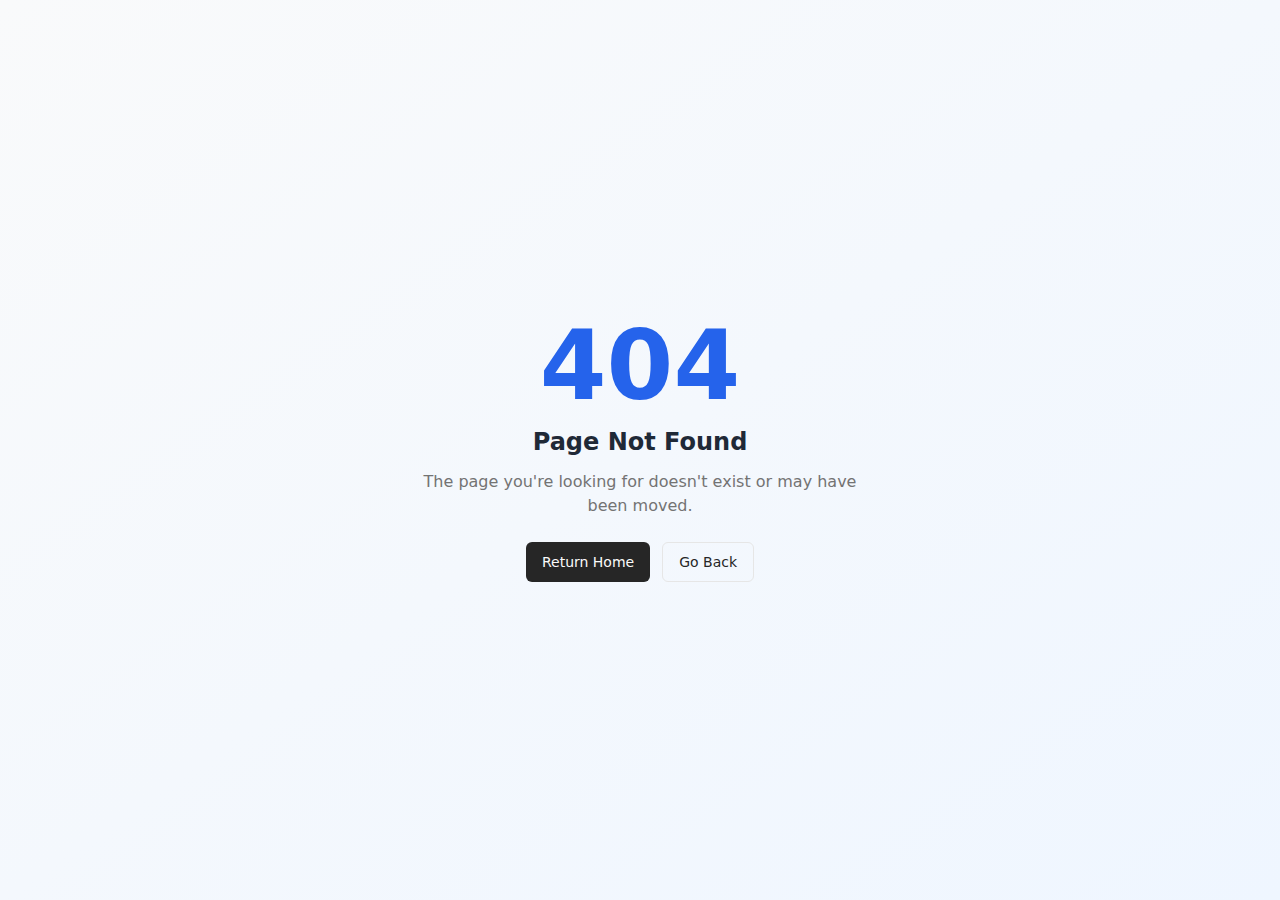
<file: index.html>
<!DOCTYPE html>
<html lang="en">

<head>
  <meta charset="UTF-8" />
  <meta name="viewport" content="width=device-width, initial-scale=1.0" />
  <link rel="icon" href="https://public-frontend-cos.metadl.com/mgx/img/favicon_atoms.ico" type="image/x-icon">
  <title>Aura Lifecycle Solutions Ltd - UK Wholesale Trading</title>
  <meta name="description" content="UK-based wholesale trading company providing quality products across multiple categories. Active selling through our website and major marketplaces." />
  <meta name="author" content="Aura Lifecycle Solutions Ltd" />

  <meta property="og:title" content="Aura Lifecycle Solutions Ltd - UK Wholesale Trading" />
  <meta property="og:description" content="Your trusted partner for wholesale trading across multiple product categories" />
  <meta property="og:type" content="website" />

  <script type="module" crossorigin src="/assets/index-BnV3-Ooi.js"></script>
  <link rel="stylesheet" crossorigin href="/assets/index-BIptMQVP.css">
</head>

<body>

  
  

  <!-- React App Root (DO NOT REMOVE) -->
  <div id="root"></div>

</body>


  <!-- App Root -->


</html>
</file>
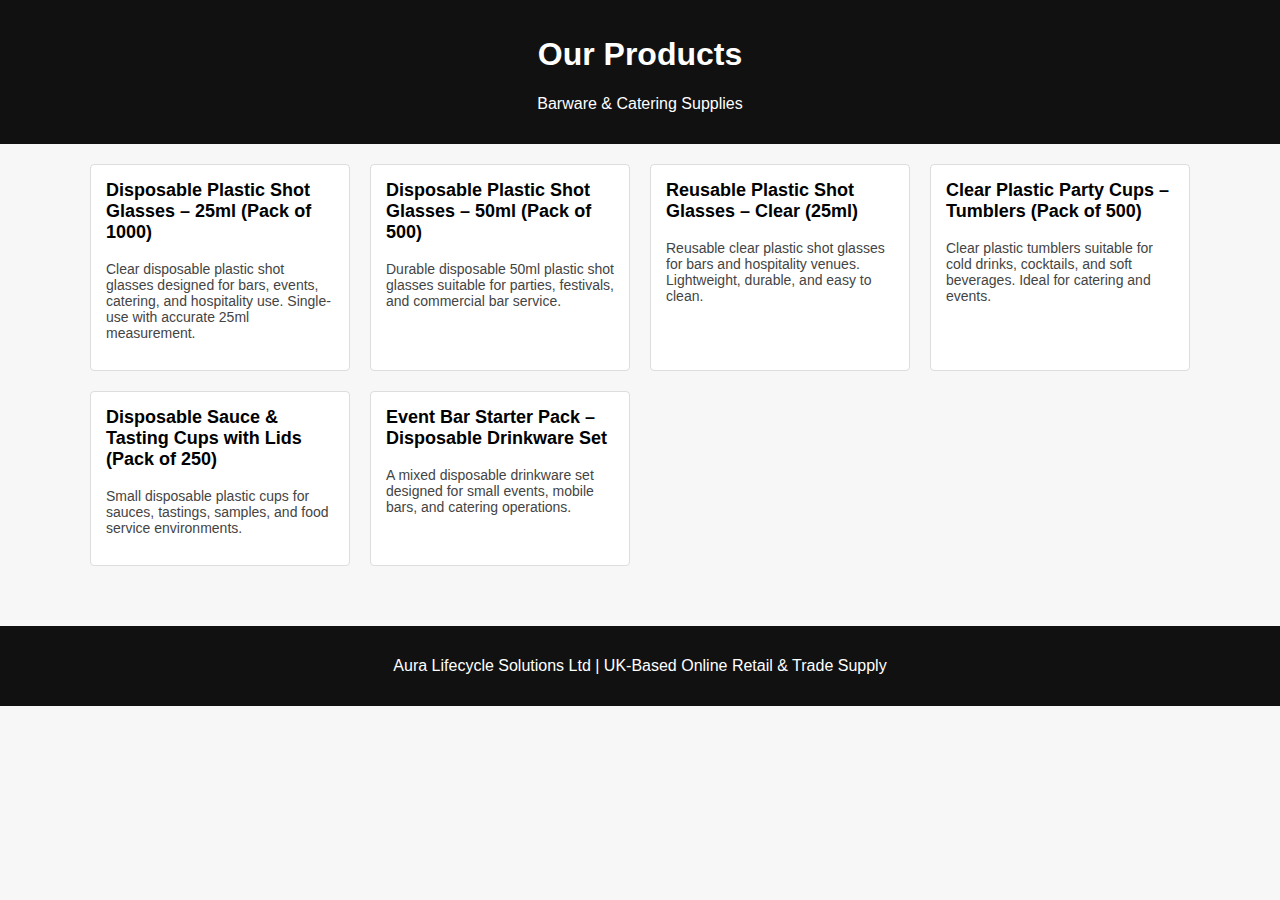
<file: products.html>
<!DOCTYPE html>
<html lang="en">
<head>
    <meta charset="UTF-8">
    <title>Products | Aura Lifecycle Solutions Ltd</title>
    <meta name="viewport" content="width=device-width, initial-scale=1">
    <style>
        body {
            font-family: Arial, sans-serif;
            background: #f7f7f7;
            margin: 0;
            padding: 0;
        }
        header {
            background: #111;
            color: #fff;
            padding: 15px;
            text-align: center;
        }
        .container {
            max-width: 1100px;
            margin: auto;
            padding: 20px;
        }
        .product-grid {
            display: grid;
            grid-template-columns: repeat(auto-fill, minmax(250px, 1fr));
            gap: 20px;
        }
        .product {
            background: #fff;
            border: 1px solid #ddd;
            padding: 15px;
            border-radius: 4px;
        }
        .product h3 {
            margin-top: 0;
            font-size: 18px;
        }
        .product p {
            font-size: 14px;
            color: #444;
        }
        footer {
            background: #111;
            color: #fff;
            text-align: center;
            padding: 15px;
            margin-top: 40px;
        }
    </style>
</head>
<body>

<header>
    <h1>Our Products</h1>
    <p>Barware & Catering Supplies</p>
</header>

<div class="container">
    <div class="product-grid">

        <!-- PRODUCT 1 -->
        <div class="product">
            <h3>Disposable Plastic Shot Glasses – 25ml (Pack of 1000)</h3>
            <p>Clear disposable plastic shot glasses designed for bars, events, catering, and hospitality use. Single-use with accurate 25ml measurement.</p>
        </div>

        <!-- PRODUCT 2 -->
        <div class="product">
            <h3>Disposable Plastic Shot Glasses – 50ml (Pack of 500)</h3>
            <p>Durable disposable 50ml plastic shot glasses suitable for parties, festivals, and commercial bar service.</p>
        </div>

        <!-- PRODUCT 3 -->
        <div class="product">
            <h3>Reusable Plastic Shot Glasses – Clear (25ml)</h3>
            <p>Reusable clear plastic shot glasses for bars and hospitality venues. Lightweight, durable, and easy to clean.</p>
        </div>

        <!-- PRODUCT 4 -->
        <div class="product">
            <h3>Clear Plastic Party Cups – Tumblers (Pack of 500)</h3>
            <p>Clear plastic tumblers suitable for cold drinks, cocktails, and soft beverages. Ideal for catering and events.</p>
        </div>

        <!-- PRODUCT 5 -->
        <div class="product">
            <h3>Disposable Sauce & Tasting Cups with Lids (Pack of 250)</h3>
            <p>Small disposable plastic cups for sauces, tastings, samples, and food service environments.</p>
        </div>

        <!-- PRODUCT 6 -->
        <div class="product">
            <h3>Event Bar Starter Pack – Disposable Drinkware Set</h3>
            <p>A mixed disposable drinkware set designed for small events, mobile bars, and catering operations.</p>
        </div>

    </div>
</div>

<footer>
    <p>Aura Lifecycle Solutions Ltd | UK-Based Online Retail & Trade Supply</p>
</footer>

</body>
</html>
</file>
<file: assets/index-BIptMQVP.css>
*,:before,:after{--tw-border-spacing-x: 0;--tw-border-spacing-y: 0;--tw-translate-x: 0;--tw-translate-y: 0;--tw-rotate: 0;--tw-skew-x: 0;--tw-skew-y: 0;--tw-scale-x: 1;--tw-scale-y: 1;--tw-pan-x: ;--tw-pan-y: ;--tw-pinch-zoom: ;--tw-scroll-snap-strictness: proximity;--tw-gradient-from-position: ;--tw-gradient-via-position: ;--tw-gradient-to-position: ;--tw-ordinal: ;--tw-slashed-zero: ;--tw-numeric-figure: ;--tw-numeric-spacing: ;--tw-numeric-fraction: ;--tw-ring-inset: ;--tw-ring-offset-width: 0px;--tw-ring-offset-color: #fff;--tw-ring-color: rgb(59 130 246 / .5);--tw-ring-offset-shadow: 0 0 #0000;--tw-ring-shadow: 0 0 #0000;--tw-shadow: 0 0 #0000;--tw-shadow-colored: 0 0 #0000;--tw-blur: ;--tw-brightness: ;--tw-contrast: ;--tw-grayscale: ;--tw-hue-rotate: ;--tw-invert: ;--tw-saturate: ;--tw-sepia: ;--tw-drop-shadow: ;--tw-backdrop-blur: ;--tw-backdrop-brightness: ;--tw-backdrop-contrast: ;--tw-backdrop-grayscale: ;--tw-backdrop-hue-rotate: ;--tw-backdrop-invert: ;--tw-backdrop-opacity: ;--tw-backdrop-saturate: ;--tw-backdrop-sepia: ;--tw-contain-size: ;--tw-contain-layout: ;--tw-contain-paint: ;--tw-contain-style: }::backdrop{--tw-border-spacing-x: 0;--tw-border-spacing-y: 0;--tw-translate-x: 0;--tw-translate-y: 0;--tw-rotate: 0;--tw-skew-x: 0;--tw-skew-y: 0;--tw-scale-x: 1;--tw-scale-y: 1;--tw-pan-x: ;--tw-pan-y: ;--tw-pinch-zoom: ;--tw-scroll-snap-strictness: proximity;--tw-gradient-from-position: ;--tw-gradient-via-position: ;--tw-gradient-to-position: ;--tw-ordinal: ;--tw-slashed-zero: ;--tw-numeric-figure: ;--tw-numeric-spacing: ;--tw-numeric-fraction: ;--tw-ring-inset: ;--tw-ring-offset-width: 0px;--tw-ring-offset-color: #fff;--tw-ring-color: rgb(59 130 246 / .5);--tw-ring-offset-shadow: 0 0 #0000;--tw-ring-shadow: 0 0 #0000;--tw-shadow: 0 0 #0000;--tw-shadow-colored: 0 0 #0000;--tw-blur: ;--tw-brightness: ;--tw-contrast: ;--tw-grayscale: ;--tw-hue-rotate: ;--tw-invert: ;--tw-saturate: ;--tw-sepia: ;--tw-drop-shadow: ;--tw-backdrop-blur: ;--tw-backdrop-brightness: ;--tw-backdrop-contrast: ;--tw-backdrop-grayscale: ;--tw-backdrop-hue-rotate: ;--tw-backdrop-invert: ;--tw-backdrop-opacity: ;--tw-backdrop-saturate: ;--tw-backdrop-sepia: ;--tw-contain-size: ;--tw-contain-layout: ;--tw-contain-paint: ;--tw-contain-style: }*,:before,:after{box-sizing:border-box;border-width:0;border-style:solid;border-color:#e5e7eb}:before,:after{--tw-content: ""}html,:host{line-height:1.5;-webkit-text-size-adjust:100%;-moz-tab-size:4;-o-tab-size:4;tab-size:4;font-family:ui-sans-serif,system-ui,sans-serif,"Apple Color Emoji","Segoe UI Emoji",Segoe UI Symbol,"Noto Color Emoji";font-feature-settings:normal;font-variation-settings:normal;-webkit-tap-highlight-color:transparent}body{margin:0;line-height:inherit}hr{height:0;color:inherit;border-top-width:1px}abbr:where([title]){-webkit-text-decoration:underline dotted;text-decoration:underline dotted}h1,h2,h3,h4,h5,h6{font-size:inherit;font-weight:inherit}a{color:inherit;text-decoration:inherit}b,strong{font-weight:bolder}code,kbd,samp,pre{font-family:ui-monospace,SFMono-Regular,Menlo,Monaco,Consolas,Liberation Mono,Courier New,monospace;font-feature-settings:normal;font-variation-settings:normal;font-size:1em}small{font-size:80%}sub,sup{font-size:75%;line-height:0;position:relative;vertical-align:baseline}sub{bottom:-.25em}sup{top:-.5em}table{text-indent:0;border-color:inherit;border-collapse:collapse}button,input,optgroup,select,textarea{font-family:inherit;font-feature-settings:inherit;font-variation-settings:inherit;font-size:100%;font-weight:inherit;line-height:inherit;letter-spacing:inherit;color:inherit;margin:0;padding:0}button,select{text-transform:none}button,input:where([type=button]),input:where([type=reset]),input:where([type=submit]){-webkit-appearance:button;background-color:transparent;background-image:none}:-moz-focusring{outline:auto}:-moz-ui-invalid{box-shadow:none}progress{vertical-align:baseline}::-webkit-inner-spin-button,::-webkit-outer-spin-button{height:auto}[type=search]{-webkit-appearance:textfield;outline-offset:-2px}::-webkit-search-decoration{-webkit-appearance:none}::-webkit-file-upload-button{-webkit-appearance:button;font:inherit}summary{display:list-item}blockquote,dl,dd,h1,h2,h3,h4,h5,h6,hr,figure,p,pre{margin:0}fieldset{margin:0;padding:0}legend{padding:0}ol,ul,menu{list-style:none;margin:0;padding:0}dialog{padding:0}textarea{resize:vertical}input::-moz-placeholder,textarea::-moz-placeholder{opacity:1;color:#9ca3af}input::placeholder,textarea::placeholder{opacity:1;color:#9ca3af}button,[role=button]{cursor:pointer}:disabled{cursor:default}img,svg,video,canvas,audio,iframe,embed,object{display:block;vertical-align:middle}img,video{max-width:100%;height:auto}[hidden]:where(:not([hidden=until-found])){display:none}:root{--background: 0 0% 98%;--foreground: 0 0% 15%;--card: 0 0% 100%;--card-foreground: 0 0% 15%;--popover: 0 0% 100%;--popover-foreground: 0 0% 15%;--primary: 0 0% 15%;--primary-foreground: 0 0% 98%;--secondary: 30 25% 92%;--secondary-foreground: 0 0% 15%;--muted: 0 0% 94%;--muted-foreground: 0 0% 45%;--accent: 35 45% 50%;--accent-foreground: 0 0% 98%;--destructive: 0 84.2% 60.2%;--destructive-foreground: 0 0% 98%;--border: 0 0% 90%;--input: 0 0% 90%;--ring: 0 0% 15%;--radius: .5rem;--sidebar-background: 0 0% 98%;--sidebar-foreground: 0 0% 25%;--sidebar-primary: 0 0% 15%;--sidebar-primary-foreground: 0 0% 98%;--sidebar-accent: 0 0% 95%;--sidebar-accent-foreground: 0 0% 15%;--sidebar-border: 0 0% 90%;--sidebar-ring: 35 45% 50%}.dark{--background: 0 0% 10%;--foreground: 0 0% 95%;--card: 0 0% 12%;--card-foreground: 0 0% 95%;--popover: 0 0% 12%;--popover-foreground: 0 0% 95%;--primary: 0 0% 95%;--primary-foreground: 0 0% 15%;--secondary: 0 0% 20%;--secondary-foreground: 0 0% 95%;--muted: 0 0% 20%;--muted-foreground: 0 0% 65%;--accent: 35 45% 50%;--accent-foreground: 0 0% 98%;--destructive: 0 62.8% 30.6%;--destructive-foreground: 0 0% 98%;--border: 0 0% 20%;--input: 0 0% 20%;--ring: 0 0% 80%;--sidebar-background: 0 0% 10%;--sidebar-foreground: 0 0% 90%;--sidebar-primary: 35 45% 50%;--sidebar-primary-foreground: 0 0% 100%;--sidebar-accent: 0 0% 15%;--sidebar-accent-foreground: 0 0% 90%;--sidebar-border: 0 0% 15%;--sidebar-ring: 35 45% 50%}*{border-color:hsl(var(--border))}body{background-color:hsl(var(--background));color:hsl(var(--foreground))}.sr-only{position:absolute;width:1px;height:1px;padding:0;margin:-1px;overflow:hidden;clip:rect(0,0,0,0);white-space:nowrap;border-width:0}.pointer-events-none{pointer-events:none}.pointer-events-auto{pointer-events:auto}.visible{visibility:visible}.invisible{visibility:hidden}.fixed{position:fixed}.absolute{position:absolute}.relative{position:relative}.sticky{position:sticky}.inset-0{top:0;right:0;bottom:0;left:0}.inset-x-0{left:0;right:0}.inset-y-0{top:0;bottom:0}.-bottom-12{bottom:-3rem}.-left-12{left:-3rem}.-right-12{right:-3rem}.-top-12{top:-3rem}.bottom-0{bottom:0}.left-0{left:0}.left-1{left:.25rem}.left-1\/2{left:50%}.left-2{left:.5rem}.left-\[50\%\]{left:50%}.right-0{right:0}.right-1{right:.25rem}.right-2{right:.5rem}.right-3{right:.75rem}.right-4{right:1rem}.top-0{top:0}.top-1\.5{top:.375rem}.top-1\/2{top:50%}.top-2{top:.5rem}.top-3\.5{top:.875rem}.top-4{top:1rem}.top-\[1px\]{top:1px}.top-\[50\%\]{top:50%}.top-\[60\%\]{top:60%}.top-full{top:100%}.z-10{z-index:10}.z-20{z-index:20}.z-50{z-index:50}.z-\[100\]{z-index:100}.z-\[1\]{z-index:1}.-mx-1{margin-left:-.25rem;margin-right:-.25rem}.mx-2{margin-left:.5rem;margin-right:.5rem}.mx-3\.5{margin-left:.875rem;margin-right:.875rem}.mx-auto{margin-left:auto;margin-right:auto}.my-0\.5{margin-top:.125rem;margin-bottom:.125rem}.my-1{margin-top:.25rem;margin-bottom:.25rem}.-ml-4{margin-left:-1rem}.-mt-4{margin-top:-1rem}.mb-1{margin-bottom:.25rem}.mb-12{margin-bottom:3rem}.mb-2{margin-bottom:.5rem}.mb-3{margin-bottom:.75rem}.mb-4{margin-bottom:1rem}.mb-6{margin-bottom:1.5rem}.mb-8{margin-bottom:2rem}.ml-1{margin-left:.25rem}.ml-auto{margin-left:auto}.mr-2{margin-right:.5rem}.mt-0\.5{margin-top:.125rem}.mt-1\.5{margin-top:.375rem}.mt-16{margin-top:4rem}.mt-2{margin-top:.5rem}.mt-24{margin-top:6rem}.mt-4{margin-top:1rem}.mt-8{margin-top:2rem}.mt-auto{margin-top:auto}.block{display:block}.flex{display:flex}.inline-flex{display:inline-flex}.table{display:table}.grid{display:grid}.hidden{display:none}.size-4{width:1rem;height:1rem}.h-1\.5{height:.375rem}.h-10{height:2.5rem}.h-11{height:2.75rem}.h-12{height:3rem}.h-16{height:4rem}.h-2{height:.5rem}.h-2\.5{height:.625rem}.h-3{height:.75rem}.h-3\.5{height:.875rem}.h-4{height:1rem}.h-5{height:1.25rem}.h-6{height:1.5rem}.h-7{height:1.75rem}.h-8{height:2rem}.h-9{height:2.25rem}.h-\[1px\]{height:1px}.h-\[var\(--radix-navigation-menu-viewport-height\)\]{height:var(--radix-navigation-menu-viewport-height)}.h-\[var\(--radix-select-trigger-height\)\]{height:var(--radix-select-trigger-height)}.h-auto{height:auto}.h-full{height:100%}.h-px{height:1px}.h-svh{height:100svh}.max-h-96{max-height:24rem}.max-h-\[300px\]{max-height:300px}.max-h-screen{max-height:100vh}.min-h-0{min-height:0px}.min-h-\[80px\]{min-height:80px}.min-h-screen{min-height:100vh}.min-h-svh{min-height:100svh}.w-0{width:0px}.w-1{width:.25rem}.w-10{width:2.5rem}.w-11{width:2.75rem}.w-12{width:3rem}.w-2{width:.5rem}.w-2\.5{width:.625rem}.w-3{width:.75rem}.w-3\.5{width:.875rem}.w-3\/4{width:75%}.w-4{width:1rem}.w-5{width:1.25rem}.w-6{width:1.5rem}.w-64{width:16rem}.w-7{width:1.75rem}.w-72{width:18rem}.w-8{width:2rem}.w-9{width:2.25rem}.w-\[--sidebar-width\]{width:var(--sidebar-width)}.w-\[100px\]{width:100px}.w-\[1px\]{width:1px}.w-auto{width:auto}.w-full{width:100%}.w-max{width:-moz-max-content;width:max-content}.w-px{width:1px}.min-w-0{min-width:0px}.min-w-5{min-width:1.25rem}.min-w-\[12rem\]{min-width:12rem}.min-w-\[8rem\]{min-width:8rem}.min-w-\[var\(--radix-select-trigger-width\)\]{min-width:var(--radix-select-trigger-width)}.max-w-2xl{max-width:42rem}.max-w-3xl{max-width:48rem}.max-w-4xl{max-width:56rem}.max-w-5xl{max-width:64rem}.max-w-7xl{max-width:80rem}.max-w-\[--skeleton-width\]{max-width:var(--skeleton-width)}.max-w-lg{max-width:32rem}.max-w-max{max-width:-moz-max-content;max-width:max-content}.max-w-md{max-width:28rem}.flex-1{flex:1 1 0%}.flex-shrink-0,.shrink-0{flex-shrink:0}.grow{flex-grow:1}.grow-0{flex-grow:0}.basis-full{flex-basis:100%}.caption-bottom{caption-side:bottom}.border-collapse{border-collapse:collapse}.-translate-x-1\/2{--tw-translate-x: -50%;transform:translate(var(--tw-translate-x),var(--tw-translate-y)) rotate(var(--tw-rotate)) skew(var(--tw-skew-x)) skewY(var(--tw-skew-y)) scaleX(var(--tw-scale-x)) scaleY(var(--tw-scale-y))}.-translate-x-px{--tw-translate-x: -1px;transform:translate(var(--tw-translate-x),var(--tw-translate-y)) rotate(var(--tw-rotate)) skew(var(--tw-skew-x)) skewY(var(--tw-skew-y)) scaleX(var(--tw-scale-x)) scaleY(var(--tw-scale-y))}.-translate-y-1\/2{--tw-translate-y: -50%;transform:translate(var(--tw-translate-x),var(--tw-translate-y)) rotate(var(--tw-rotate)) skew(var(--tw-skew-x)) skewY(var(--tw-skew-y)) scaleX(var(--tw-scale-x)) scaleY(var(--tw-scale-y))}.translate-x-\[-50\%\]{--tw-translate-x: -50%;transform:translate(var(--tw-translate-x),var(--tw-translate-y)) rotate(var(--tw-rotate)) skew(var(--tw-skew-x)) skewY(var(--tw-skew-y)) scaleX(var(--tw-scale-x)) scaleY(var(--tw-scale-y))}.translate-x-px{--tw-translate-x: 1px;transform:translate(var(--tw-translate-x),var(--tw-translate-y)) rotate(var(--tw-rotate)) skew(var(--tw-skew-x)) skewY(var(--tw-skew-y)) scaleX(var(--tw-scale-x)) scaleY(var(--tw-scale-y))}.translate-y-\[-50\%\]{--tw-translate-y: -50%;transform:translate(var(--tw-translate-x),var(--tw-translate-y)) rotate(var(--tw-rotate)) skew(var(--tw-skew-x)) skewY(var(--tw-skew-y)) scaleX(var(--tw-scale-x)) scaleY(var(--tw-scale-y))}.rotate-45{--tw-rotate: 45deg;transform:translate(var(--tw-translate-x),var(--tw-translate-y)) rotate(var(--tw-rotate)) skew(var(--tw-skew-x)) skewY(var(--tw-skew-y)) scaleX(var(--tw-scale-x)) scaleY(var(--tw-scale-y))}.rotate-90{--tw-rotate: 90deg;transform:translate(var(--tw-translate-x),var(--tw-translate-y)) rotate(var(--tw-rotate)) skew(var(--tw-skew-x)) skewY(var(--tw-skew-y)) scaleX(var(--tw-scale-x)) scaleY(var(--tw-scale-y))}.transform{transform:translate(var(--tw-translate-x),var(--tw-translate-y)) rotate(var(--tw-rotate)) skew(var(--tw-skew-x)) skewY(var(--tw-skew-y)) scaleX(var(--tw-scale-x)) scaleY(var(--tw-scale-y))}@keyframes pulse{50%{opacity:.5}}.animate-pulse{animation:pulse 2s cubic-bezier(.4,0,.6,1) infinite}.cursor-default{cursor:default}.cursor-pointer{cursor:pointer}.touch-none{touch-action:none}.select-none{-webkit-user-select:none;-moz-user-select:none;user-select:none}.list-none{list-style-type:none}.flex-row{flex-direction:row}.flex-col{flex-direction:column}.flex-col-reverse{flex-direction:column-reverse}.flex-wrap{flex-wrap:wrap}.items-start{align-items:flex-start}.items-end{align-items:flex-end}.items-center{align-items:center}.items-stretch{align-items:stretch}.justify-center{justify-content:center}.justify-between{justify-content:space-between}.gap-1{gap:.25rem}.gap-1\.5{gap:.375rem}.gap-12{gap:3rem}.gap-2{gap:.5rem}.gap-3{gap:.75rem}.gap-4{gap:1rem}.gap-8{gap:2rem}.space-x-1>:not([hidden])~:not([hidden]){--tw-space-x-reverse: 0;margin-right:calc(.25rem * var(--tw-space-x-reverse));margin-left:calc(.25rem * calc(1 - var(--tw-space-x-reverse)))}.space-x-2>:not([hidden])~:not([hidden]){--tw-space-x-reverse: 0;margin-right:calc(.5rem * var(--tw-space-x-reverse));margin-left:calc(.5rem * calc(1 - var(--tw-space-x-reverse)))}.space-x-3>:not([hidden])~:not([hidden]){--tw-space-x-reverse: 0;margin-right:calc(.75rem * var(--tw-space-x-reverse));margin-left:calc(.75rem * calc(1 - var(--tw-space-x-reverse)))}.space-x-4>:not([hidden])~:not([hidden]){--tw-space-x-reverse: 0;margin-right:calc(1rem * var(--tw-space-x-reverse));margin-left:calc(1rem * calc(1 - var(--tw-space-x-reverse)))}.space-y-1>:not([hidden])~:not([hidden]){--tw-space-y-reverse: 0;margin-top:calc(.25rem * calc(1 - var(--tw-space-y-reverse)));margin-bottom:calc(.25rem * var(--tw-space-y-reverse))}.space-y-1\.5>:not([hidden])~:not([hidden]){--tw-space-y-reverse: 0;margin-top:calc(.375rem * calc(1 - var(--tw-space-y-reverse)));margin-bottom:calc(.375rem * var(--tw-space-y-reverse))}.space-y-2>:not([hidden])~:not([hidden]){--tw-space-y-reverse: 0;margin-top:calc(.5rem * calc(1 - var(--tw-space-y-reverse)));margin-bottom:calc(.5rem * var(--tw-space-y-reverse))}.space-y-3>:not([hidden])~:not([hidden]){--tw-space-y-reverse: 0;margin-top:calc(.75rem * calc(1 - var(--tw-space-y-reverse)));margin-bottom:calc(.75rem * var(--tw-space-y-reverse))}.space-y-4>:not([hidden])~:not([hidden]){--tw-space-y-reverse: 0;margin-top:calc(1rem * calc(1 - var(--tw-space-y-reverse)));margin-bottom:calc(1rem * var(--tw-space-y-reverse))}.space-y-6>:not([hidden])~:not([hidden]){--tw-space-y-reverse: 0;margin-top:calc(1.5rem * calc(1 - var(--tw-space-y-reverse)));margin-bottom:calc(1.5rem * var(--tw-space-y-reverse))}.space-y-8>:not([hidden])~:not([hidden]){--tw-space-y-reverse: 0;margin-top:calc(2rem * calc(1 - var(--tw-space-y-reverse)));margin-bottom:calc(2rem * var(--tw-space-y-reverse))}.overflow-auto{overflow:auto}.overflow-hidden{overflow:hidden}.overflow-y-auto{overflow-y:auto}.overflow-x-hidden{overflow-x:hidden}.whitespace-nowrap{white-space:nowrap}.break-words{overflow-wrap:break-word}.rounded-\[2px\]{border-radius:2px}.rounded-\[inherit\]{border-radius:inherit}.rounded-full{border-radius:9999px}.rounded-lg{border-radius:var(--radius)}.rounded-md{border-radius:calc(var(--radius) - 2px)}.rounded-sm{border-radius:calc(var(--radius) - 4px)}.rounded-t-\[10px\]{border-top-left-radius:10px;border-top-right-radius:10px}.rounded-tl-sm{border-top-left-radius:calc(var(--radius) - 4px)}.border{border-width:1px}.border-2{border-width:2px}.border-\[1\.5px\]{border-width:1.5px}.border-y{border-top-width:1px;border-bottom-width:1px}.border-b{border-bottom-width:1px}.border-l{border-left-width:1px}.border-r{border-right-width:1px}.border-t{border-top-width:1px}.border-dashed{border-style:dashed}.border-\[--color-border\]{border-color:var(--color-border)}.border-accent{border-color:hsl(var(--accent))}.border-border{border-color:hsl(var(--border))}.border-border\/50{border-color:hsl(var(--border) / .5)}.border-destructive{border-color:hsl(var(--destructive))}.border-destructive\/50{border-color:hsl(var(--destructive) / .5)}.border-input{border-color:hsl(var(--input))}.border-primary{border-color:hsl(var(--primary))}.border-primary-foreground\/20{border-color:hsl(var(--primary-foreground) / .2)}.border-sidebar-border{border-color:hsl(var(--sidebar-border))}.border-transparent{border-color:transparent}.border-l-transparent{border-left-color:transparent}.border-t-transparent{border-top-color:transparent}.bg-\[--color-bg\]{background-color:var(--color-bg)}.bg-accent{background-color:hsl(var(--accent))}.bg-background{background-color:hsl(var(--background))}.bg-black\/80{background-color:#000c}.bg-border{background-color:hsl(var(--border))}.bg-card{background-color:hsl(var(--card))}.bg-destructive{background-color:hsl(var(--destructive))}.bg-foreground{background-color:hsl(var(--foreground))}.bg-muted{background-color:hsl(var(--muted))}.bg-muted\/30{background-color:hsl(var(--muted) / .3)}.bg-muted\/50{background-color:hsl(var(--muted) / .5)}.bg-popover{background-color:hsl(var(--popover))}.bg-primary{background-color:hsl(var(--primary))}.bg-secondary{background-color:hsl(var(--secondary))}.bg-sidebar{background-color:hsl(var(--sidebar-background))}.bg-sidebar-border{background-color:hsl(var(--sidebar-border))}.bg-transparent{background-color:transparent}.bg-gradient-to-br{background-image:linear-gradient(to bottom right,var(--tw-gradient-stops))}.from-gray-50{--tw-gradient-from: #f9fafb var(--tw-gradient-from-position);--tw-gradient-to: rgb(249 250 251 / 0) var(--tw-gradient-to-position);--tw-gradient-stops: var(--tw-gradient-from), var(--tw-gradient-to)}.to-blue-50{--tw-gradient-to: #eff6ff var(--tw-gradient-to-position)}.fill-current{fill:currentColor}.p-0{padding:0}.p-1{padding:.25rem}.p-10{padding:2.5rem}.p-12{padding:3rem}.p-2{padding:.5rem}.p-3{padding:.75rem}.p-4{padding:1rem}.p-6{padding:1.5rem}.p-8{padding:2rem}.p-\[1px\]{padding:1px}.px-1{padding-left:.25rem;padding-right:.25rem}.px-2{padding-left:.5rem;padding-right:.5rem}.px-2\.5{padding-left:.625rem;padding-right:.625rem}.px-3{padding-left:.75rem;padding-right:.75rem}.px-4{padding-left:1rem;padding-right:1rem}.px-5{padding-left:1.25rem;padding-right:1.25rem}.px-8{padding-left:2rem;padding-right:2rem}.py-0\.5{padding-top:.125rem;padding-bottom:.125rem}.py-1{padding-top:.25rem;padding-bottom:.25rem}.py-1\.5{padding-top:.375rem;padding-bottom:.375rem}.py-12{padding-top:3rem;padding-bottom:3rem}.py-16{padding-top:4rem;padding-bottom:4rem}.py-2{padding-top:.5rem;padding-bottom:.5rem}.py-20{padding-top:5rem;padding-bottom:5rem}.py-3{padding-top:.75rem;padding-bottom:.75rem}.py-4{padding-top:1rem;padding-bottom:1rem}.py-6{padding-top:1.5rem;padding-bottom:1.5rem}.pb-3{padding-bottom:.75rem}.pb-4{padding-bottom:1rem}.pl-2\.5{padding-left:.625rem}.pl-4{padding-left:1rem}.pl-8{padding-left:2rem}.pr-2{padding-right:.5rem}.pr-2\.5{padding-right:.625rem}.pr-8{padding-right:2rem}.pt-0{padding-top:0}.pt-1{padding-top:.25rem}.pt-3{padding-top:.75rem}.pt-4{padding-top:1rem}.pt-6{padding-top:1.5rem}.pt-8{padding-top:2rem}.text-left{text-align:left}.text-center{text-align:center}.align-middle{vertical-align:middle}.font-mono{font-family:ui-monospace,SFMono-Regular,Menlo,Monaco,Consolas,Liberation Mono,Courier New,monospace}.text-2xl{font-size:1.5rem;line-height:2rem}.text-3xl{font-size:1.875rem;line-height:2.25rem}.text-4xl{font-size:2.25rem;line-height:2.5rem}.text-5xl{font-size:3rem;line-height:1}.text-8xl{font-size:6rem;line-height:1}.text-\[0\.8rem\]{font-size:.8rem}.text-base{font-size:1rem;line-height:1.5rem}.text-lg{font-size:1.125rem;line-height:1.75rem}.text-sm{font-size:.875rem;line-height:1.25rem}.text-xl{font-size:1.25rem;line-height:1.75rem}.text-xs{font-size:.75rem;line-height:1rem}.font-bold{font-weight:700}.font-medium{font-weight:500}.font-normal{font-weight:400}.font-semibold{font-weight:600}.italic{font-style:italic}.tabular-nums{--tw-numeric-spacing: tabular-nums;font-variant-numeric:var(--tw-ordinal) var(--tw-slashed-zero) var(--tw-numeric-figure) var(--tw-numeric-spacing) var(--tw-numeric-fraction)}.leading-none{line-height:1}.leading-relaxed{line-height:1.625}.tracking-tight{letter-spacing:-.025em}.tracking-widest{letter-spacing:.1em}.text-accent{color:hsl(var(--accent))}.text-accent-foreground{color:hsl(var(--accent-foreground))}.text-blue-600{--tw-text-opacity: 1;color:rgb(37 99 235 / var(--tw-text-opacity, 1))}.text-card-foreground{color:hsl(var(--card-foreground))}.text-current{color:currentColor}.text-destructive{color:hsl(var(--destructive))}.text-destructive-foreground{color:hsl(var(--destructive-foreground))}.text-foreground{color:hsl(var(--foreground))}.text-foreground\/50{color:hsl(var(--foreground) / .5)}.text-gray-800{--tw-text-opacity: 1;color:rgb(31 41 55 / var(--tw-text-opacity, 1))}.text-muted-foreground{color:hsl(var(--muted-foreground))}.text-popover-foreground{color:hsl(var(--popover-foreground))}.text-primary{color:hsl(var(--primary))}.text-primary-foreground{color:hsl(var(--primary-foreground))}.text-primary-foreground\/70{color:hsl(var(--primary-foreground) / .7)}.text-primary-foreground\/80{color:hsl(var(--primary-foreground) / .8)}.text-primary-foreground\/90{color:hsl(var(--primary-foreground) / .9)}.text-secondary-foreground{color:hsl(var(--secondary-foreground))}.text-sidebar-foreground{color:hsl(var(--sidebar-foreground))}.text-sidebar-foreground\/70{color:hsl(var(--sidebar-foreground) / .7)}.underline-offset-4{text-underline-offset:4px}.opacity-0{opacity:0}.opacity-50{opacity:.5}.opacity-60{opacity:.6}.opacity-70{opacity:.7}.opacity-90{opacity:.9}.shadow-\[0_0_0_1px_hsl\(var\(--sidebar-border\)\)\]{--tw-shadow: 0 0 0 1px hsl(var(--sidebar-border));--tw-shadow-colored: 0 0 0 1px var(--tw-shadow-color);box-shadow:var(--tw-ring-offset-shadow, 0 0 #0000),var(--tw-ring-shadow, 0 0 #0000),var(--tw-shadow)}.shadow-lg{--tw-shadow: 0 10px 15px -3px rgb(0 0 0 / .1), 0 4px 6px -4px rgb(0 0 0 / .1);--tw-shadow-colored: 0 10px 15px -3px var(--tw-shadow-color), 0 4px 6px -4px var(--tw-shadow-color);box-shadow:var(--tw-ring-offset-shadow, 0 0 #0000),var(--tw-ring-shadow, 0 0 #0000),var(--tw-shadow)}.shadow-md{--tw-shadow: 0 4px 6px -1px rgb(0 0 0 / .1), 0 2px 4px -2px rgb(0 0 0 / .1);--tw-shadow-colored: 0 4px 6px -1px var(--tw-shadow-color), 0 2px 4px -2px var(--tw-shadow-color);box-shadow:var(--tw-ring-offset-shadow, 0 0 #0000),var(--tw-ring-shadow, 0 0 #0000),var(--tw-shadow)}.shadow-none{--tw-shadow: 0 0 #0000;--tw-shadow-colored: 0 0 #0000;box-shadow:var(--tw-ring-offset-shadow, 0 0 #0000),var(--tw-ring-shadow, 0 0 #0000),var(--tw-shadow)}.shadow-sm{--tw-shadow: 0 1px 2px 0 rgb(0 0 0 / .05);--tw-shadow-colored: 0 1px 2px 0 var(--tw-shadow-color);box-shadow:var(--tw-ring-offset-shadow, 0 0 #0000),var(--tw-ring-shadow, 0 0 #0000),var(--tw-shadow)}.shadow-xl{--tw-shadow: 0 20px 25px -5px rgb(0 0 0 / .1), 0 8px 10px -6px rgb(0 0 0 / .1);--tw-shadow-colored: 0 20px 25px -5px var(--tw-shadow-color), 0 8px 10px -6px var(--tw-shadow-color);box-shadow:var(--tw-ring-offset-shadow, 0 0 #0000),var(--tw-ring-shadow, 0 0 #0000),var(--tw-shadow)}.outline-none{outline:2px solid transparent;outline-offset:2px}.outline{outline-style:solid}.ring-0{--tw-ring-offset-shadow: var(--tw-ring-inset) 0 0 0 var(--tw-ring-offset-width) var(--tw-ring-offset-color);--tw-ring-shadow: var(--tw-ring-inset) 0 0 0 calc(0px + var(--tw-ring-offset-width)) var(--tw-ring-color);box-shadow:var(--tw-ring-offset-shadow),var(--tw-ring-shadow),var(--tw-shadow, 0 0 #0000)}.ring-2{--tw-ring-offset-shadow: var(--tw-ring-inset) 0 0 0 var(--tw-ring-offset-width) var(--tw-ring-offset-color);--tw-ring-shadow: var(--tw-ring-inset) 0 0 0 calc(2px + var(--tw-ring-offset-width)) var(--tw-ring-color);box-shadow:var(--tw-ring-offset-shadow),var(--tw-ring-shadow),var(--tw-shadow, 0 0 #0000)}.ring-ring{--tw-ring-color: hsl(var(--ring))}.ring-sidebar-ring{--tw-ring-color: hsl(var(--sidebar-ring))}.ring-offset-background{--tw-ring-offset-color: hsl(var(--background))}.filter{filter:var(--tw-blur) var(--tw-brightness) var(--tw-contrast) var(--tw-grayscale) var(--tw-hue-rotate) var(--tw-invert) var(--tw-saturate) var(--tw-sepia) var(--tw-drop-shadow)}.transition{transition-property:color,background-color,border-color,text-decoration-color,fill,stroke,opacity,box-shadow,transform,filter,backdrop-filter;transition-timing-function:cubic-bezier(.4,0,.2,1);transition-duration:.15s}.transition-\[left\,right\,width\]{transition-property:left,right,width;transition-timing-function:cubic-bezier(.4,0,.2,1);transition-duration:.15s}.transition-\[margin\,opa\]{transition-property:margin,opa;transition-timing-function:cubic-bezier(.4,0,.2,1);transition-duration:.15s}.transition-\[width\,height\,padding\]{transition-property:width,height,padding;transition-timing-function:cubic-bezier(.4,0,.2,1);transition-duration:.15s}.transition-\[width\]{transition-property:width;transition-timing-function:cubic-bezier(.4,0,.2,1);transition-duration:.15s}.transition-all{transition-property:all;transition-timing-function:cubic-bezier(.4,0,.2,1);transition-duration:.15s}.transition-colors{transition-property:color,background-color,border-color,text-decoration-color,fill,stroke;transition-timing-function:cubic-bezier(.4,0,.2,1);transition-duration:.15s}.transition-opacity{transition-property:opacity;transition-timing-function:cubic-bezier(.4,0,.2,1);transition-duration:.15s}.transition-transform{transition-property:transform;transition-timing-function:cubic-bezier(.4,0,.2,1);transition-duration:.15s}.duration-1000{transition-duration:1s}.duration-200{transition-duration:.2s}.ease-in-out{transition-timing-function:cubic-bezier(.4,0,.2,1)}.ease-linear{transition-timing-function:linear}@keyframes enter{0%{opacity:var(--tw-enter-opacity, 1);transform:translate3d(var(--tw-enter-translate-x, 0),var(--tw-enter-translate-y, 0),0) scale3d(var(--tw-enter-scale, 1),var(--tw-enter-scale, 1),var(--tw-enter-scale, 1)) rotate(var(--tw-enter-rotate, 0))}}@keyframes exit{to{opacity:var(--tw-exit-opacity, 1);transform:translate3d(var(--tw-exit-translate-x, 0),var(--tw-exit-translate-y, 0),0) scale3d(var(--tw-exit-scale, 1),var(--tw-exit-scale, 1),var(--tw-exit-scale, 1)) rotate(var(--tw-exit-rotate, 0))}}.animate-in{animation-name:enter;animation-duration:.15s;--tw-enter-opacity: initial;--tw-enter-scale: initial;--tw-enter-rotate: initial;--tw-enter-translate-x: initial;--tw-enter-translate-y: initial}.fade-in-0{--tw-enter-opacity: 0}.fade-in-80{--tw-enter-opacity: .8}.zoom-in-95{--tw-enter-scale: .95}.duration-1000{animation-duration:1s}.duration-200{animation-duration:.2s}.ease-in-out{animation-timing-function:cubic-bezier(.4,0,.2,1)}.ease-linear{animation-timing-function:linear}.file\:border-0::file-selector-button{border-width:0px}.file\:bg-transparent::file-selector-button{background-color:transparent}.file\:text-sm::file-selector-button{font-size:.875rem;line-height:1.25rem}.file\:font-medium::file-selector-button{font-weight:500}.file\:text-foreground::file-selector-button{color:hsl(var(--foreground))}.placeholder\:text-muted-foreground::-moz-placeholder{color:hsl(var(--muted-foreground))}.placeholder\:text-muted-foreground::placeholder{color:hsl(var(--muted-foreground))}.after\:absolute:after{content:var(--tw-content);position:absolute}.after\:-inset-2:after{content:var(--tw-content);top:-.5rem;right:-.5rem;bottom:-.5rem;left:-.5rem}.after\:inset-y-0:after{content:var(--tw-content);top:0;bottom:0}.after\:left-1\/2:after{content:var(--tw-content);left:50%}.after\:w-1:after{content:var(--tw-content);width:.25rem}.after\:w-\[2px\]:after{content:var(--tw-content);width:2px}.after\:-translate-x-1\/2:after{content:var(--tw-content);--tw-translate-x: -50%;transform:translate(var(--tw-translate-x),var(--tw-translate-y)) rotate(var(--tw-rotate)) skew(var(--tw-skew-x)) skewY(var(--tw-skew-y)) scaleX(var(--tw-scale-x)) scaleY(var(--tw-scale-y))}.first\:rounded-l-md:first-child{border-top-left-radius:calc(var(--radius) - 2px);border-bottom-left-radius:calc(var(--radius) - 2px)}.first\:border-l:first-child{border-left-width:1px}.last\:rounded-r-md:last-child{border-top-right-radius:calc(var(--radius) - 2px);border-bottom-right-radius:calc(var(--radius) - 2px)}.focus-within\:relative:focus-within{position:relative}.focus-within\:z-20:focus-within{z-index:20}.hover\:border-accent:hover{border-color:hsl(var(--accent))}.hover\:bg-accent:hover{background-color:hsl(var(--accent))}.hover\:bg-destructive\/80:hover{background-color:hsl(var(--destructive) / .8)}.hover\:bg-destructive\/90:hover{background-color:hsl(var(--destructive) / .9)}.hover\:bg-muted:hover{background-color:hsl(var(--muted))}.hover\:bg-muted\/50:hover{background-color:hsl(var(--muted) / .5)}.hover\:bg-primary:hover{background-color:hsl(var(--primary))}.hover\:bg-primary\/80:hover{background-color:hsl(var(--primary) / .8)}.hover\:bg-primary\/90:hover{background-color:hsl(var(--primary) / .9)}.hover\:bg-secondary:hover{background-color:hsl(var(--secondary))}.hover\:bg-secondary\/80:hover{background-color:hsl(var(--secondary) / .8)}.hover\:bg-sidebar-accent:hover{background-color:hsl(var(--sidebar-accent))}.hover\:text-accent:hover{color:hsl(var(--accent))}.hover\:text-accent-foreground:hover{color:hsl(var(--accent-foreground))}.hover\:text-foreground:hover{color:hsl(var(--foreground))}.hover\:text-muted-foreground:hover{color:hsl(var(--muted-foreground))}.hover\:text-primary-foreground:hover{color:hsl(var(--primary-foreground))}.hover\:text-sidebar-accent-foreground:hover{color:hsl(var(--sidebar-accent-foreground))}.hover\:underline:hover{text-decoration-line:underline}.hover\:opacity-100:hover{opacity:1}.hover\:shadow-\[0_0_0_1px_hsl\(var\(--sidebar-accent\)\)\]:hover{--tw-shadow: 0 0 0 1px hsl(var(--sidebar-accent));--tw-shadow-colored: 0 0 0 1px var(--tw-shadow-color);box-shadow:var(--tw-ring-offset-shadow, 0 0 #0000),var(--tw-ring-shadow, 0 0 #0000),var(--tw-shadow)}.hover\:shadow-lg:hover{--tw-shadow: 0 10px 15px -3px rgb(0 0 0 / .1), 0 4px 6px -4px rgb(0 0 0 / .1);--tw-shadow-colored: 0 10px 15px -3px var(--tw-shadow-color), 0 4px 6px -4px var(--tw-shadow-color);box-shadow:var(--tw-ring-offset-shadow, 0 0 #0000),var(--tw-ring-shadow, 0 0 #0000),var(--tw-shadow)}.hover\:after\:bg-sidebar-border:hover:after{content:var(--tw-content);background-color:hsl(var(--sidebar-border))}.focus\:bg-accent:focus{background-color:hsl(var(--accent))}.focus\:bg-primary:focus{background-color:hsl(var(--primary))}.focus\:text-accent-foreground:focus{color:hsl(var(--accent-foreground))}.focus\:text-primary-foreground:focus{color:hsl(var(--primary-foreground))}.focus\:opacity-100:focus{opacity:1}.focus\:outline-none:focus{outline:2px solid transparent;outline-offset:2px}.focus\:ring-2:focus{--tw-ring-offset-shadow: var(--tw-ring-inset) 0 0 0 var(--tw-ring-offset-width) var(--tw-ring-offset-color);--tw-ring-shadow: var(--tw-ring-inset) 0 0 0 calc(2px + var(--tw-ring-offset-width)) var(--tw-ring-color);box-shadow:var(--tw-ring-offset-shadow),var(--tw-ring-shadow),var(--tw-shadow, 0 0 #0000)}.focus\:ring-ring:focus{--tw-ring-color: hsl(var(--ring))}.focus\:ring-offset-2:focus{--tw-ring-offset-width: 2px}.focus-visible\:outline-none:focus-visible{outline:2px solid transparent;outline-offset:2px}.focus-visible\:ring-1:focus-visible{--tw-ring-offset-shadow: var(--tw-ring-inset) 0 0 0 var(--tw-ring-offset-width) var(--tw-ring-offset-color);--tw-ring-shadow: var(--tw-ring-inset) 0 0 0 calc(1px + var(--tw-ring-offset-width)) var(--tw-ring-color);box-shadow:var(--tw-ring-offset-shadow),var(--tw-ring-shadow),var(--tw-shadow, 0 0 #0000)}.focus-visible\:ring-2:focus-visible{--tw-ring-offset-shadow: var(--tw-ring-inset) 0 0 0 var(--tw-ring-offset-width) var(--tw-ring-offset-color);--tw-ring-shadow: var(--tw-ring-inset) 0 0 0 calc(2px + var(--tw-ring-offset-width)) var(--tw-ring-color);box-shadow:var(--tw-ring-offset-shadow),var(--tw-ring-shadow),var(--tw-shadow, 0 0 #0000)}.focus-visible\:ring-ring:focus-visible{--tw-ring-color: hsl(var(--ring))}.focus-visible\:ring-sidebar-ring:focus-visible{--tw-ring-color: hsl(var(--sidebar-ring))}.focus-visible\:ring-offset-1:focus-visible{--tw-ring-offset-width: 1px}.focus-visible\:ring-offset-2:focus-visible{--tw-ring-offset-width: 2px}.focus-visible\:ring-offset-background:focus-visible{--tw-ring-offset-color: hsl(var(--background))}.active\:bg-sidebar-accent:active{background-color:hsl(var(--sidebar-accent))}.active\:text-sidebar-accent-foreground:active{color:hsl(var(--sidebar-accent-foreground))}.disabled\:pointer-events-none:disabled{pointer-events:none}.disabled\:cursor-not-allowed:disabled{cursor:not-allowed}.disabled\:opacity-50:disabled{opacity:.5}.group\/menu-item:focus-within .group-focus-within\/menu-item\:opacity-100{opacity:1}.group\/menu-item:hover .group-hover\/menu-item\:opacity-100,.group:hover .group-hover\:opacity-100{opacity:1}.group.destructive .group-\[\.destructive\]\:border-muted\/40{border-color:hsl(var(--muted) / .4)}.group.toaster .group-\[\.toaster\]\:border-border{border-color:hsl(var(--border))}.group.toast .group-\[\.toast\]\:bg-muted{background-color:hsl(var(--muted))}.group.toast .group-\[\.toast\]\:bg-primary{background-color:hsl(var(--primary))}.group.toaster .group-\[\.toaster\]\:bg-background{background-color:hsl(var(--background))}.group.destructive .group-\[\.destructive\]\:text-red-300{--tw-text-opacity: 1;color:rgb(252 165 165 / var(--tw-text-opacity, 1))}.group.toast .group-\[\.toast\]\:text-muted-foreground{color:hsl(var(--muted-foreground))}.group.toast .group-\[\.toast\]\:text-primary-foreground{color:hsl(var(--primary-foreground))}.group.toaster .group-\[\.toaster\]\:text-foreground{color:hsl(var(--foreground))}.group.toaster .group-\[\.toaster\]\:shadow-lg{--tw-shadow: 0 10px 15px -3px rgb(0 0 0 / .1), 0 4px 6px -4px rgb(0 0 0 / .1);--tw-shadow-colored: 0 10px 15px -3px var(--tw-shadow-color), 0 4px 6px -4px var(--tw-shadow-color);box-shadow:var(--tw-ring-offset-shadow, 0 0 #0000),var(--tw-ring-shadow, 0 0 #0000),var(--tw-shadow)}.group.destructive .group-\[\.destructive\]\:hover\:border-destructive\/30:hover{border-color:hsl(var(--destructive) / .3)}.group.destructive .group-\[\.destructive\]\:hover\:bg-destructive:hover{background-color:hsl(var(--destructive))}.group.destructive .group-\[\.destructive\]\:hover\:text-destructive-foreground:hover{color:hsl(var(--destructive-foreground))}.group.destructive .group-\[\.destructive\]\:hover\:text-red-50:hover{--tw-text-opacity: 1;color:rgb(254 242 242 / var(--tw-text-opacity, 1))}.group.destructive .group-\[\.destructive\]\:focus\:ring-destructive:focus{--tw-ring-color: hsl(var(--destructive))}.group.destructive .group-\[\.destructive\]\:focus\:ring-red-400:focus{--tw-ring-opacity: 1;--tw-ring-color: rgb(248 113 113 / var(--tw-ring-opacity, 1))}.group.destructive .group-\[\.destructive\]\:focus\:ring-offset-red-600:focus{--tw-ring-offset-color: #dc2626}.peer\/menu-button:hover~.peer-hover\/menu-button\:text-sidebar-accent-foreground{color:hsl(var(--sidebar-accent-foreground))}.peer:disabled~.peer-disabled\:cursor-not-allowed{cursor:not-allowed}.peer:disabled~.peer-disabled\:opacity-70{opacity:.7}.has-\[\[data-variant\=inset\]\]\:bg-sidebar:has([data-variant=inset]){background-color:hsl(var(--sidebar-background))}.has-\[\:disabled\]\:opacity-50:has(:disabled){opacity:.5}.group\/menu-item:has([data-sidebar=menu-action]) .group-has-\[\[data-sidebar\=menu-action\]\]\/menu-item\:pr-8{padding-right:2rem}.aria-disabled\:pointer-events-none[aria-disabled=true]{pointer-events:none}.aria-disabled\:opacity-50[aria-disabled=true]{opacity:.5}.aria-selected\:bg-accent[aria-selected=true]{background-color:hsl(var(--accent))}.aria-selected\:bg-accent\/50[aria-selected=true]{background-color:hsl(var(--accent) / .5)}.aria-selected\:text-accent-foreground[aria-selected=true]{color:hsl(var(--accent-foreground))}.aria-selected\:text-muted-foreground[aria-selected=true]{color:hsl(var(--muted-foreground))}.aria-selected\:opacity-100[aria-selected=true]{opacity:1}.aria-selected\:opacity-30[aria-selected=true]{opacity:.3}.data-\[disabled\=true\]\:pointer-events-none[data-disabled=true],.data-\[disabled\]\:pointer-events-none[data-disabled]{pointer-events:none}.data-\[panel-group-direction\=vertical\]\:h-px[data-panel-group-direction=vertical]{height:1px}.data-\[panel-group-direction\=vertical\]\:w-full[data-panel-group-direction=vertical]{width:100%}.data-\[side\=bottom\]\:translate-y-1[data-side=bottom]{--tw-translate-y: .25rem;transform:translate(var(--tw-translate-x),var(--tw-translate-y)) rotate(var(--tw-rotate)) skew(var(--tw-skew-x)) skewY(var(--tw-skew-y)) scaleX(var(--tw-scale-x)) scaleY(var(--tw-scale-y))}.data-\[side\=left\]\:-translate-x-1[data-side=left]{--tw-translate-x: -.25rem;transform:translate(var(--tw-translate-x),var(--tw-translate-y)) rotate(var(--tw-rotate)) skew(var(--tw-skew-x)) skewY(var(--tw-skew-y)) scaleX(var(--tw-scale-x)) scaleY(var(--tw-scale-y))}.data-\[side\=right\]\:translate-x-1[data-side=right]{--tw-translate-x: .25rem;transform:translate(var(--tw-translate-x),var(--tw-translate-y)) rotate(var(--tw-rotate)) skew(var(--tw-skew-x)) skewY(var(--tw-skew-y)) scaleX(var(--tw-scale-x)) scaleY(var(--tw-scale-y))}.data-\[side\=top\]\:-translate-y-1[data-side=top]{--tw-translate-y: -.25rem;transform:translate(var(--tw-translate-x),var(--tw-translate-y)) rotate(var(--tw-rotate)) skew(var(--tw-skew-x)) skewY(var(--tw-skew-y)) scaleX(var(--tw-scale-x)) scaleY(var(--tw-scale-y))}.data-\[state\=checked\]\:translate-x-5[data-state=checked]{--tw-translate-x: 1.25rem;transform:translate(var(--tw-translate-x),var(--tw-translate-y)) rotate(var(--tw-rotate)) skew(var(--tw-skew-x)) skewY(var(--tw-skew-y)) scaleX(var(--tw-scale-x)) scaleY(var(--tw-scale-y))}.data-\[state\=unchecked\]\:translate-x-0[data-state=unchecked],.data-\[swipe\=cancel\]\:translate-x-0[data-swipe=cancel]{--tw-translate-x: 0px;transform:translate(var(--tw-translate-x),var(--tw-translate-y)) rotate(var(--tw-rotate)) skew(var(--tw-skew-x)) skewY(var(--tw-skew-y)) scaleX(var(--tw-scale-x)) scaleY(var(--tw-scale-y))}.data-\[swipe\=end\]\:translate-x-\[var\(--radix-toast-swipe-end-x\)\][data-swipe=end]{--tw-translate-x: var(--radix-toast-swipe-end-x);transform:translate(var(--tw-translate-x),var(--tw-translate-y)) rotate(var(--tw-rotate)) skew(var(--tw-skew-x)) skewY(var(--tw-skew-y)) scaleX(var(--tw-scale-x)) scaleY(var(--tw-scale-y))}.data-\[swipe\=move\]\:translate-x-\[var\(--radix-toast-swipe-move-x\)\][data-swipe=move]{--tw-translate-x: var(--radix-toast-swipe-move-x);transform:translate(var(--tw-translate-x),var(--tw-translate-y)) rotate(var(--tw-rotate)) skew(var(--tw-skew-x)) skewY(var(--tw-skew-y)) scaleX(var(--tw-scale-x)) scaleY(var(--tw-scale-y))}@keyframes accordion-up{0%{height:var(--radix-accordion-content-height)}to{height:0}}.data-\[state\=closed\]\:animate-accordion-up[data-state=closed]{animation:accordion-up .2s ease-out}@keyframes accordion-down{0%{height:0}to{height:var(--radix-accordion-content-height)}}.data-\[state\=open\]\:animate-accordion-down[data-state=open]{animation:accordion-down .2s ease-out}.data-\[panel-group-direction\=vertical\]\:flex-col[data-panel-group-direction=vertical]{flex-direction:column}.data-\[active\=true\]\:bg-sidebar-accent[data-active=true]{background-color:hsl(var(--sidebar-accent))}.data-\[active\]\:bg-accent\/50[data-active]{background-color:hsl(var(--accent) / .5)}.data-\[selected\=\'true\'\]\:bg-accent[data-selected=true]{background-color:hsl(var(--accent))}.data-\[state\=active\]\:bg-background[data-state=active]{background-color:hsl(var(--background))}.data-\[state\=checked\]\:bg-primary[data-state=checked]{background-color:hsl(var(--primary))}.data-\[state\=on\]\:bg-accent[data-state=on],.data-\[state\=open\]\:bg-accent[data-state=open]{background-color:hsl(var(--accent))}.data-\[state\=open\]\:bg-accent\/50[data-state=open]{background-color:hsl(var(--accent) / .5)}.data-\[state\=open\]\:bg-secondary[data-state=open]{background-color:hsl(var(--secondary))}.data-\[state\=selected\]\:bg-muted[data-state=selected]{background-color:hsl(var(--muted))}.data-\[state\=unchecked\]\:bg-input[data-state=unchecked]{background-color:hsl(var(--input))}.data-\[active\=true\]\:font-medium[data-active=true]{font-weight:500}.data-\[active\=true\]\:text-sidebar-accent-foreground[data-active=true]{color:hsl(var(--sidebar-accent-foreground))}.data-\[selected\=true\]\:text-accent-foreground[data-selected=true]{color:hsl(var(--accent-foreground))}.data-\[state\=active\]\:text-foreground[data-state=active]{color:hsl(var(--foreground))}.data-\[state\=checked\]\:text-primary-foreground[data-state=checked]{color:hsl(var(--primary-foreground))}.data-\[state\=on\]\:text-accent-foreground[data-state=on],.data-\[state\=open\]\:text-accent-foreground[data-state=open]{color:hsl(var(--accent-foreground))}.data-\[state\=open\]\:text-muted-foreground[data-state=open]{color:hsl(var(--muted-foreground))}.data-\[disabled\=true\]\:opacity-50[data-disabled=true],.data-\[disabled\]\:opacity-50[data-disabled]{opacity:.5}.data-\[state\=open\]\:opacity-100[data-state=open]{opacity:1}.data-\[state\=active\]\:shadow-sm[data-state=active]{--tw-shadow: 0 1px 2px 0 rgb(0 0 0 / .05);--tw-shadow-colored: 0 1px 2px 0 var(--tw-shadow-color);box-shadow:var(--tw-ring-offset-shadow, 0 0 #0000),var(--tw-ring-shadow, 0 0 #0000),var(--tw-shadow)}.data-\[swipe\=move\]\:transition-none[data-swipe=move]{transition-property:none}.data-\[state\=closed\]\:duration-300[data-state=closed]{transition-duration:.3s}.data-\[state\=open\]\:duration-500[data-state=open]{transition-duration:.5s}.data-\[motion\^\=from-\]\:animate-in[data-motion^=from-],.data-\[state\=open\]\:animate-in[data-state=open],.data-\[state\=visible\]\:animate-in[data-state=visible]{animation-name:enter;animation-duration:.15s;--tw-enter-opacity: initial;--tw-enter-scale: initial;--tw-enter-rotate: initial;--tw-enter-translate-x: initial;--tw-enter-translate-y: initial}.data-\[motion\^\=to-\]\:animate-out[data-motion^=to-],.data-\[state\=closed\]\:animate-out[data-state=closed],.data-\[state\=hidden\]\:animate-out[data-state=hidden],.data-\[swipe\=end\]\:animate-out[data-swipe=end]{animation-name:exit;animation-duration:.15s;--tw-exit-opacity: initial;--tw-exit-scale: initial;--tw-exit-rotate: initial;--tw-exit-translate-x: initial;--tw-exit-translate-y: initial}.data-\[motion\^\=from-\]\:fade-in[data-motion^=from-]{--tw-enter-opacity: 0}.data-\[motion\^\=to-\]\:fade-out[data-motion^=to-],.data-\[state\=closed\]\:fade-out-0[data-state=closed]{--tw-exit-opacity: 0}.data-\[state\=closed\]\:fade-out-80[data-state=closed]{--tw-exit-opacity: .8}.data-\[state\=hidden\]\:fade-out[data-state=hidden]{--tw-exit-opacity: 0}.data-\[state\=open\]\:fade-in-0[data-state=open],.data-\[state\=visible\]\:fade-in[data-state=visible]{--tw-enter-opacity: 0}.data-\[state\=closed\]\:zoom-out-95[data-state=closed]{--tw-exit-scale: .95}.data-\[state\=open\]\:zoom-in-90[data-state=open]{--tw-enter-scale: .9}.data-\[state\=open\]\:zoom-in-95[data-state=open]{--tw-enter-scale: .95}.data-\[motion\=from-end\]\:slide-in-from-right-52[data-motion=from-end]{--tw-enter-translate-x: 13rem}.data-\[motion\=from-start\]\:slide-in-from-left-52[data-motion=from-start]{--tw-enter-translate-x: -13rem}.data-\[motion\=to-end\]\:slide-out-to-right-52[data-motion=to-end]{--tw-exit-translate-x: 13rem}.data-\[motion\=to-start\]\:slide-out-to-left-52[data-motion=to-start]{--tw-exit-translate-x: -13rem}.data-\[side\=bottom\]\:slide-in-from-top-2[data-side=bottom]{--tw-enter-translate-y: -.5rem}.data-\[side\=left\]\:slide-in-from-right-2[data-side=left]{--tw-enter-translate-x: .5rem}.data-\[side\=right\]\:slide-in-from-left-2[data-side=right]{--tw-enter-translate-x: -.5rem}.data-\[side\=top\]\:slide-in-from-bottom-2[data-side=top]{--tw-enter-translate-y: .5rem}.data-\[state\=closed\]\:slide-out-to-bottom[data-state=closed]{--tw-exit-translate-y: 100%}.data-\[state\=closed\]\:slide-out-to-left[data-state=closed]{--tw-exit-translate-x: -100%}.data-\[state\=closed\]\:slide-out-to-left-1\/2[data-state=closed]{--tw-exit-translate-x: -50%}.data-\[state\=closed\]\:slide-out-to-right[data-state=closed],.data-\[state\=closed\]\:slide-out-to-right-full[data-state=closed]{--tw-exit-translate-x: 100%}.data-\[state\=closed\]\:slide-out-to-top[data-state=closed]{--tw-exit-translate-y: -100%}.data-\[state\=closed\]\:slide-out-to-top-\[48\%\][data-state=closed]{--tw-exit-translate-y: -48%}.data-\[state\=open\]\:slide-in-from-bottom[data-state=open]{--tw-enter-translate-y: 100%}.data-\[state\=open\]\:slide-in-from-left[data-state=open]{--tw-enter-translate-x: -100%}.data-\[state\=open\]\:slide-in-from-left-1\/2[data-state=open]{--tw-enter-translate-x: -50%}.data-\[state\=open\]\:slide-in-from-right[data-state=open]{--tw-enter-translate-x: 100%}.data-\[state\=open\]\:slide-in-from-top[data-state=open]{--tw-enter-translate-y: -100%}.data-\[state\=open\]\:slide-in-from-top-\[48\%\][data-state=open]{--tw-enter-translate-y: -48%}.data-\[state\=open\]\:slide-in-from-top-full[data-state=open]{--tw-enter-translate-y: -100%}.data-\[state\=closed\]\:duration-300[data-state=closed]{animation-duration:.3s}.data-\[state\=open\]\:duration-500[data-state=open]{animation-duration:.5s}.data-\[panel-group-direction\=vertical\]\:after\:left-0[data-panel-group-direction=vertical]:after{content:var(--tw-content);left:0}.data-\[panel-group-direction\=vertical\]\:after\:h-1[data-panel-group-direction=vertical]:after{content:var(--tw-content);height:.25rem}.data-\[panel-group-direction\=vertical\]\:after\:w-full[data-panel-group-direction=vertical]:after{content:var(--tw-content);width:100%}.data-\[panel-group-direction\=vertical\]\:after\:-translate-y-1\/2[data-panel-group-direction=vertical]:after{content:var(--tw-content);--tw-translate-y: -50%;transform:translate(var(--tw-translate-x),var(--tw-translate-y)) rotate(var(--tw-rotate)) skew(var(--tw-skew-x)) skewY(var(--tw-skew-y)) scaleX(var(--tw-scale-x)) scaleY(var(--tw-scale-y))}.data-\[panel-group-direction\=vertical\]\:after\:translate-x-0[data-panel-group-direction=vertical]:after{content:var(--tw-content);--tw-translate-x: 0px;transform:translate(var(--tw-translate-x),var(--tw-translate-y)) rotate(var(--tw-rotate)) skew(var(--tw-skew-x)) skewY(var(--tw-skew-y)) scaleX(var(--tw-scale-x)) scaleY(var(--tw-scale-y))}.data-\[state\=open\]\:hover\:bg-sidebar-accent:hover[data-state=open]{background-color:hsl(var(--sidebar-accent))}.data-\[state\=open\]\:hover\:text-sidebar-accent-foreground:hover[data-state=open]{color:hsl(var(--sidebar-accent-foreground))}.group[data-collapsible=offcanvas] .group-data-\[collapsible\=offcanvas\]\:left-\[calc\(var\(--sidebar-width\)\*-1\)\]{left:calc(var(--sidebar-width) * -1)}.group[data-collapsible=offcanvas] .group-data-\[collapsible\=offcanvas\]\:right-\[calc\(var\(--sidebar-width\)\*-1\)\]{right:calc(var(--sidebar-width) * -1)}.group[data-side=left] .group-data-\[side\=left\]\:-right-4{right:-1rem}.group[data-side=right] .group-data-\[side\=right\]\:left-0{left:0}.group[data-collapsible=icon] .group-data-\[collapsible\=icon\]\:-mt-8{margin-top:-2rem}.group[data-collapsible=icon] .group-data-\[collapsible\=icon\]\:hidden{display:none}.group[data-collapsible=icon] .group-data-\[collapsible\=icon\]\:\!size-8{width:2rem!important;height:2rem!important}.group[data-collapsible=icon] .group-data-\[collapsible\=icon\]\:w-\[--sidebar-width-icon\]{width:var(--sidebar-width-icon)}.group[data-collapsible=icon] .group-data-\[collapsible\=icon\]\:w-\[calc\(var\(--sidebar-width-icon\)_\+_theme\(spacing\.4\)\)\]{width:calc(var(--sidebar-width-icon) + 1rem)}.group[data-collapsible=icon] .group-data-\[collapsible\=icon\]\:w-\[calc\(var\(--sidebar-width-icon\)_\+_theme\(spacing\.4\)_\+2px\)\]{width:calc(var(--sidebar-width-icon) + 1rem + 2px)}.group[data-collapsible=offcanvas] .group-data-\[collapsible\=offcanvas\]\:w-0{width:0px}.group[data-collapsible=offcanvas] .group-data-\[collapsible\=offcanvas\]\:translate-x-0{--tw-translate-x: 0px;transform:translate(var(--tw-translate-x),var(--tw-translate-y)) rotate(var(--tw-rotate)) skew(var(--tw-skew-x)) skewY(var(--tw-skew-y)) scaleX(var(--tw-scale-x)) scaleY(var(--tw-scale-y))}.group[data-side=right] .group-data-\[side\=right\]\:rotate-180,.group[data-state=open] .group-data-\[state\=open\]\:rotate-180{--tw-rotate: 180deg;transform:translate(var(--tw-translate-x),var(--tw-translate-y)) rotate(var(--tw-rotate)) skew(var(--tw-skew-x)) skewY(var(--tw-skew-y)) scaleX(var(--tw-scale-x)) scaleY(var(--tw-scale-y))}.group[data-collapsible=icon] .group-data-\[collapsible\=icon\]\:overflow-hidden{overflow:hidden}.group[data-variant=floating] .group-data-\[variant\=floating\]\:rounded-lg{border-radius:var(--radius)}.group[data-variant=floating] .group-data-\[variant\=floating\]\:border{border-width:1px}.group[data-side=left] .group-data-\[side\=left\]\:border-r{border-right-width:1px}.group[data-side=right] .group-data-\[side\=right\]\:border-l{border-left-width:1px}.group[data-variant=floating] .group-data-\[variant\=floating\]\:border-sidebar-border{border-color:hsl(var(--sidebar-border))}.group[data-collapsible=icon] .group-data-\[collapsible\=icon\]\:\!p-0{padding:0!important}.group[data-collapsible=icon] .group-data-\[collapsible\=icon\]\:\!p-2{padding:.5rem!important}.group[data-collapsible=icon] .group-data-\[collapsible\=icon\]\:opacity-0{opacity:0}.group[data-variant=floating] .group-data-\[variant\=floating\]\:shadow{--tw-shadow: 0 1px 3px 0 rgb(0 0 0 / .1), 0 1px 2px -1px rgb(0 0 0 / .1);--tw-shadow-colored: 0 1px 3px 0 var(--tw-shadow-color), 0 1px 2px -1px var(--tw-shadow-color);box-shadow:var(--tw-ring-offset-shadow, 0 0 #0000),var(--tw-ring-shadow, 0 0 #0000),var(--tw-shadow)}.group[data-collapsible=offcanvas] .group-data-\[collapsible\=offcanvas\]\:after\:left-full:after{content:var(--tw-content);left:100%}.group[data-collapsible=offcanvas] .group-data-\[collapsible\=offcanvas\]\:hover\:bg-sidebar:hover{background-color:hsl(var(--sidebar-background))}.peer\/menu-button[data-size=default]~.peer-data-\[size\=default\]\/menu-button\:top-1\.5{top:.375rem}.peer\/menu-button[data-size=lg]~.peer-data-\[size\=lg\]\/menu-button\:top-2\.5{top:.625rem}.peer\/menu-button[data-size=sm]~.peer-data-\[size\=sm\]\/menu-button\:top-1{top:.25rem}.peer[data-variant=inset]~.peer-data-\[variant\=inset\]\:min-h-\[calc\(100svh-theme\(spacing\.4\)\)\]{min-height:calc(100svh - 1rem)}.peer\/menu-button[data-active=true]~.peer-data-\[active\=true\]\/menu-button\:text-sidebar-accent-foreground{color:hsl(var(--sidebar-accent-foreground))}.dark\:border-destructive:is(.dark *){border-color:hsl(var(--destructive))}@media (min-width: 640px){.sm\:bottom-0{bottom:0}.sm\:right-0{right:0}.sm\:top-auto{top:auto}.sm\:mt-0{margin-top:0}.sm\:flex{display:flex}.sm\:max-w-sm{max-width:24rem}.sm\:flex-row{flex-direction:row}.sm\:flex-col{flex-direction:column}.sm\:justify-end{justify-content:flex-end}.sm\:gap-2\.5{gap:.625rem}.sm\:space-x-2>:not([hidden])~:not([hidden]){--tw-space-x-reverse: 0;margin-right:calc(.5rem * var(--tw-space-x-reverse));margin-left:calc(.5rem * calc(1 - var(--tw-space-x-reverse)))}.sm\:space-x-4>:not([hidden])~:not([hidden]){--tw-space-x-reverse: 0;margin-right:calc(1rem * var(--tw-space-x-reverse));margin-left:calc(1rem * calc(1 - var(--tw-space-x-reverse)))}.sm\:space-y-0>:not([hidden])~:not([hidden]){--tw-space-y-reverse: 0;margin-top:calc(0px * calc(1 - var(--tw-space-y-reverse)));margin-bottom:calc(0px * var(--tw-space-y-reverse))}.sm\:rounded-lg{border-radius:var(--radius)}.sm\:px-6{padding-left:1.5rem;padding-right:1.5rem}.sm\:text-left{text-align:left}.data-\[state\=open\]\:sm\:slide-in-from-bottom-full[data-state=open]{--tw-enter-translate-y: 100%}}@media (min-width: 768px){.md\:absolute{position:absolute}.md\:block{display:block}.md\:flex{display:flex}.md\:w-\[var\(--radix-navigation-menu-viewport-width\)\]{width:var(--radix-navigation-menu-viewport-width)}.md\:w-auto{width:auto}.md\:max-w-\[420px\]{max-width:420px}.md\:grid-cols-2{grid-template-columns:repeat(2,minmax(0,1fr))}.md\:grid-cols-3{grid-template-columns:repeat(3,minmax(0,1fr))}.md\:text-sm{font-size:.875rem;line-height:1.25rem}.md\:opacity-0{opacity:0}.after\:md\:hidden:after{content:var(--tw-content);display:none}.peer[data-variant=inset]~.md\:peer-data-\[variant\=inset\]\:m-2{margin:.5rem}.peer[data-state=collapsed][data-variant=inset]~.md\:peer-data-\[state\=collapsed\]\:peer-data-\[variant\=inset\]\:ml-2{margin-left:.5rem}.peer[data-variant=inset]~.md\:peer-data-\[variant\=inset\]\:ml-0{margin-left:0}.peer[data-variant=inset]~.md\:peer-data-\[variant\=inset\]\:rounded-xl{border-radius:.75rem}.peer[data-variant=inset]~.md\:peer-data-\[variant\=inset\]\:shadow{--tw-shadow: 0 1px 3px 0 rgb(0 0 0 / .1), 0 1px 2px -1px rgb(0 0 0 / .1);--tw-shadow-colored: 0 1px 3px 0 var(--tw-shadow-color), 0 1px 2px -1px var(--tw-shadow-color);box-shadow:var(--tw-ring-offset-shadow, 0 0 #0000),var(--tw-ring-shadow, 0 0 #0000),var(--tw-shadow)}}@media (min-width: 1024px){.lg\:px-8{padding-left:2rem;padding-right:2rem}}.\[\&\:has\(\[aria-selected\]\)\]\:bg-accent:has([aria-selected]){background-color:hsl(var(--accent))}.first\:\[\&\:has\(\[aria-selected\]\)\]\:rounded-l-md:has([aria-selected]):first-child{border-top-left-radius:calc(var(--radius) - 2px);border-bottom-left-radius:calc(var(--radius) - 2px)}.last\:\[\&\:has\(\[aria-selected\]\)\]\:rounded-r-md:has([aria-selected]):last-child{border-top-right-radius:calc(var(--radius) - 2px);border-bottom-right-radius:calc(var(--radius) - 2px)}.\[\&\:has\(\[aria-selected\]\.day-outside\)\]\:bg-accent\/50:has([aria-selected].day-outside){background-color:hsl(var(--accent) / .5)}.\[\&\:has\(\[aria-selected\]\.day-range-end\)\]\:rounded-r-md:has([aria-selected].day-range-end){border-top-right-radius:calc(var(--radius) - 2px);border-bottom-right-radius:calc(var(--radius) - 2px)}.\[\&\:has\(\[role\=checkbox\]\)\]\:pr-0:has([role=checkbox]){padding-right:0}.\[\&\>button\]\:hidden>button{display:none}.\[\&\>span\:last-child\]\:truncate>span:last-child{overflow:hidden;text-overflow:ellipsis;white-space:nowrap}.\[\&\>span\]\:line-clamp-1>span{overflow:hidden;display:-webkit-box;-webkit-box-orient:vertical;-webkit-line-clamp:1}.\[\&\>svg\+div\]\:translate-y-\[-3px\]>svg+div{--tw-translate-y: -3px;transform:translate(var(--tw-translate-x),var(--tw-translate-y)) rotate(var(--tw-rotate)) skew(var(--tw-skew-x)) skewY(var(--tw-skew-y)) scaleX(var(--tw-scale-x)) scaleY(var(--tw-scale-y))}.\[\&\>svg\]\:absolute>svg{position:absolute}.\[\&\>svg\]\:left-4>svg{left:1rem}.\[\&\>svg\]\:top-4>svg{top:1rem}.\[\&\>svg\]\:size-3\.5>svg{width:.875rem;height:.875rem}.\[\&\>svg\]\:size-4>svg{width:1rem;height:1rem}.\[\&\>svg\]\:h-2\.5>svg{height:.625rem}.\[\&\>svg\]\:h-3>svg{height:.75rem}.\[\&\>svg\]\:w-2\.5>svg{width:.625rem}.\[\&\>svg\]\:w-3>svg{width:.75rem}.\[\&\>svg\]\:shrink-0>svg{flex-shrink:0}.\[\&\>svg\]\:text-destructive>svg{color:hsl(var(--destructive))}.\[\&\>svg\]\:text-foreground>svg{color:hsl(var(--foreground))}.\[\&\>svg\]\:text-muted-foreground>svg{color:hsl(var(--muted-foreground))}.\[\&\>svg\]\:text-sidebar-accent-foreground>svg{color:hsl(var(--sidebar-accent-foreground))}.\[\&\>svg\~\*\]\:pl-7>svg~*{padding-left:1.75rem}.\[\&\>tr\]\:last\:border-b-0:last-child>tr{border-bottom-width:0px}.\[\&\[data-panel-group-direction\=vertical\]\>div\]\:rotate-90[data-panel-group-direction=vertical]>div{--tw-rotate: 90deg;transform:translate(var(--tw-translate-x),var(--tw-translate-y)) rotate(var(--tw-rotate)) skew(var(--tw-skew-x)) skewY(var(--tw-skew-y)) scaleX(var(--tw-scale-x)) scaleY(var(--tw-scale-y))}.\[\&\[data-state\=open\]\>svg\]\:rotate-180[data-state=open]>svg{--tw-rotate: 180deg;transform:translate(var(--tw-translate-x),var(--tw-translate-y)) rotate(var(--tw-rotate)) skew(var(--tw-skew-x)) skewY(var(--tw-skew-y)) scaleX(var(--tw-scale-x)) scaleY(var(--tw-scale-y))}.\[\&_\.recharts-cartesian-axis-tick_text\]\:fill-muted-foreground .recharts-cartesian-axis-tick text{fill:hsl(var(--muted-foreground))}.\[\&_\.recharts-cartesian-grid_line\[stroke\=\'\#ccc\'\]\]\:stroke-border\/50 .recharts-cartesian-grid line[stroke="#ccc"]{stroke:hsl(var(--border) / .5)}.\[\&_\.recharts-curve\.recharts-tooltip-cursor\]\:stroke-border .recharts-curve.recharts-tooltip-cursor{stroke:hsl(var(--border))}.\[\&_\.recharts-dot\[stroke\=\'\#fff\'\]\]\:stroke-transparent .recharts-dot[stroke="#fff"]{stroke:transparent}.\[\&_\.recharts-layer\]\:outline-none .recharts-layer{outline:2px solid transparent;outline-offset:2px}.\[\&_\.recharts-polar-grid_\[stroke\=\'\#ccc\'\]\]\:stroke-border .recharts-polar-grid [stroke="#ccc"]{stroke:hsl(var(--border))}.\[\&_\.recharts-radial-bar-background-sector\]\:fill-muted .recharts-radial-bar-background-sector,.\[\&_\.recharts-rectangle\.recharts-tooltip-cursor\]\:fill-muted .recharts-rectangle.recharts-tooltip-cursor{fill:hsl(var(--muted))}.\[\&_\.recharts-reference-line_\[stroke\=\'\#ccc\'\]\]\:stroke-border .recharts-reference-line [stroke="#ccc"]{stroke:hsl(var(--border))}.\[\&_\.recharts-sector\[stroke\=\'\#fff\'\]\]\:stroke-transparent .recharts-sector[stroke="#fff"]{stroke:transparent}.\[\&_\.recharts-sector\]\:outline-none .recharts-sector,.\[\&_\.recharts-surface\]\:outline-none .recharts-surface{outline:2px solid transparent;outline-offset:2px}.\[\&_\[cmdk-group-heading\]\]\:px-2 [cmdk-group-heading]{padding-left:.5rem;padding-right:.5rem}.\[\&_\[cmdk-group-heading\]\]\:py-1\.5 [cmdk-group-heading]{padding-top:.375rem;padding-bottom:.375rem}.\[\&_\[cmdk-group-heading\]\]\:text-xs [cmdk-group-heading]{font-size:.75rem;line-height:1rem}.\[\&_\[cmdk-group-heading\]\]\:font-medium [cmdk-group-heading]{font-weight:500}.\[\&_\[cmdk-group-heading\]\]\:text-muted-foreground [cmdk-group-heading]{color:hsl(var(--muted-foreground))}.\[\&_\[cmdk-group\]\:not\(\[hidden\]\)_\~\[cmdk-group\]\]\:pt-0 [cmdk-group]:not([hidden])~[cmdk-group]{padding-top:0}.\[\&_\[cmdk-group\]\]\:px-2 [cmdk-group]{padding-left:.5rem;padding-right:.5rem}.\[\&_\[cmdk-input-wrapper\]_svg\]\:h-5 [cmdk-input-wrapper] svg{height:1.25rem}.\[\&_\[cmdk-input-wrapper\]_svg\]\:w-5 [cmdk-input-wrapper] svg{width:1.25rem}.\[\&_\[cmdk-input\]\]\:h-12 [cmdk-input]{height:3rem}.\[\&_\[cmdk-item\]\]\:px-2 [cmdk-item]{padding-left:.5rem;padding-right:.5rem}.\[\&_\[cmdk-item\]\]\:py-3 [cmdk-item]{padding-top:.75rem;padding-bottom:.75rem}.\[\&_\[cmdk-item\]_svg\]\:h-5 [cmdk-item] svg{height:1.25rem}.\[\&_\[cmdk-item\]_svg\]\:w-5 [cmdk-item] svg{width:1.25rem}.\[\&_p\]\:leading-relaxed p{line-height:1.625}.\[\&_svg\]\:pointer-events-none svg{pointer-events:none}.\[\&_svg\]\:size-4 svg{width:1rem;height:1rem}.\[\&_svg\]\:shrink-0 svg{flex-shrink:0}.\[\&_tr\:last-child\]\:border-0 tr:last-child{border-width:0px}.\[\&_tr\]\:border-b tr{border-bottom-width:1px}[data-side=left][data-collapsible=offcanvas] .\[\[data-side\=left\]\[data-collapsible\=offcanvas\]_\&\]\:-right-2{right:-.5rem}[data-side=left][data-state=collapsed] .\[\[data-side\=left\]\[data-state\=collapsed\]_\&\]\:cursor-e-resize{cursor:e-resize}[data-side=left] .\[\[data-side\=left\]_\&\]\:cursor-w-resize{cursor:w-resize}[data-side=right][data-collapsible=offcanvas] .\[\[data-side\=right\]\[data-collapsible\=offcanvas\]_\&\]\:-left-2{left:-.5rem}[data-side=right][data-state=collapsed] .\[\[data-side\=right\]\[data-state\=collapsed\]_\&\]\:cursor-w-resize{cursor:w-resize}[data-side=right] .\[\[data-side\=right\]_\&\]\:cursor-e-resize{cursor:e-resize}
</file>
